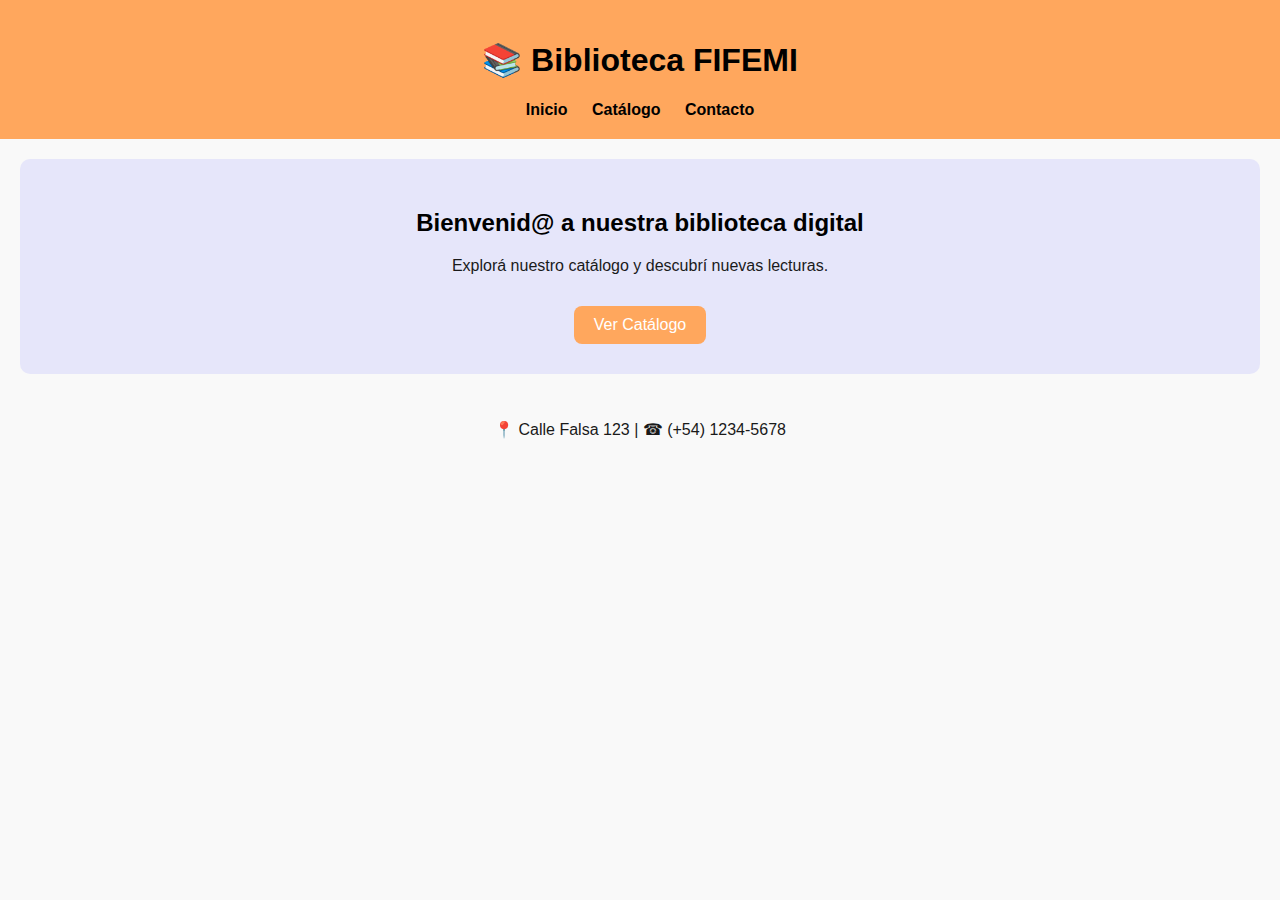
<file: index.html>
<!DOCTYPE html>
<html lang="es">

<head>
    <meta charset="UTF-8">
    <meta name="viewport" content="width=device-width, initial-scale=1.0">
    <title>Biblioteca FIFEMI</title>
    <link rel="stylesheet" href="style.css">
</head>

<body>
    <header>
        <h1>📚 Biblioteca FIFEMI</h1>
        <nav>
            <a href="index.html">Inicio</a>
            <a href="catalogo.html">Catálogo</a>
            <a href="contacto.html">Contacto</a>
        </nav>
    </header>

    <main>
        <section class="bienvenida">
            <h2>Bienvenid@ a nuestra biblioteca digital</h2>
            <p>Explorá nuestro catálogo y descubrí nuevas lecturas.</p>
            <a href="catalogo.html" class="boton">Ver Catálogo</a>
        </section>
    </main>

    <footer>
        <p>📍 Calle Falsa 123 | ☎ (+54) 1234-5678</p>
    </footer>
    <script src="script.js"></script>
</body>

</html>
</file>
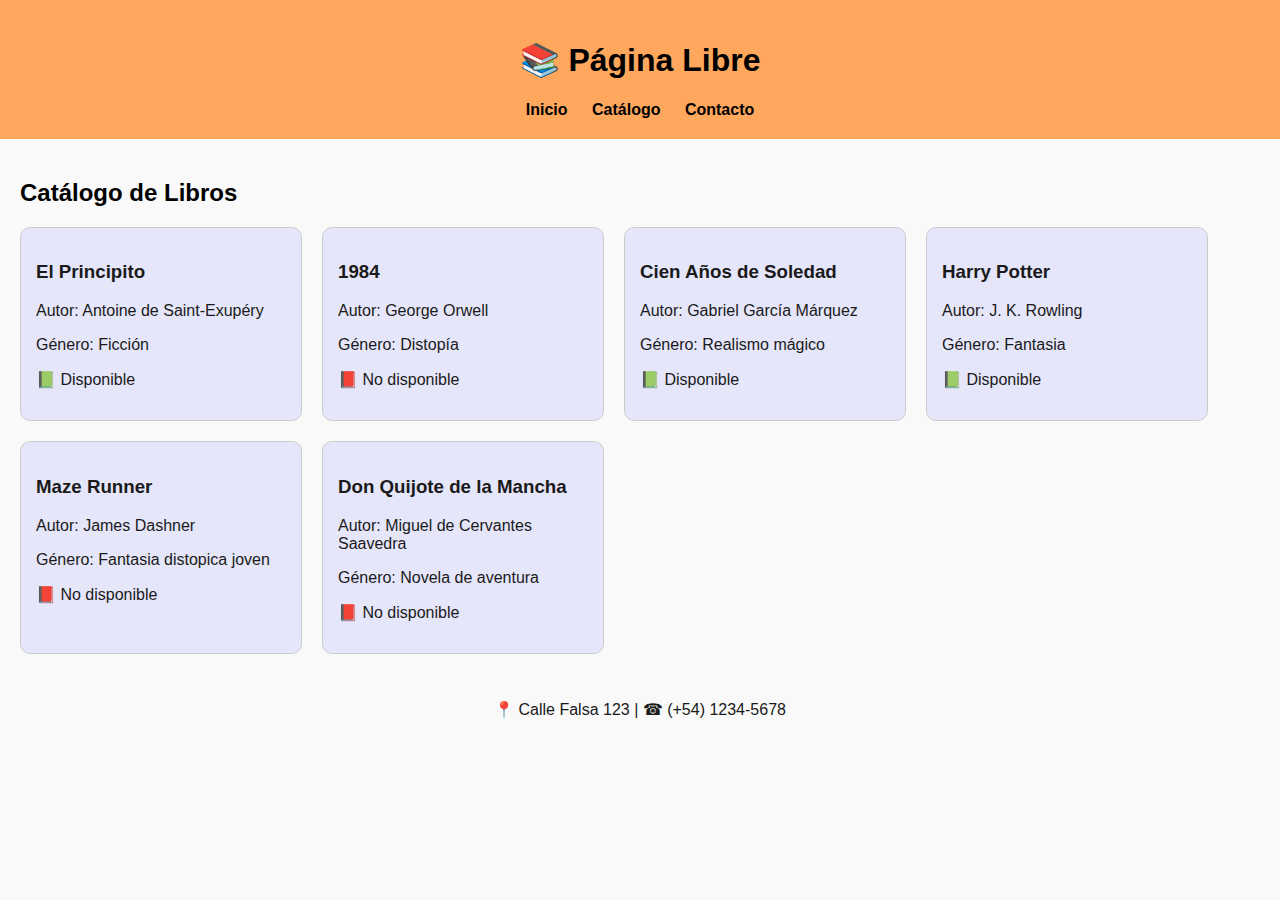
<file: catalogo.html>
<!DOCTYPE html>
<html lang="es">

<head>
    <meta charset="UTF-8">
    <meta name="viewport" content="width=device-width, initial-scale=1.0">
    <title>Catálogo de Libros - Página Libre</title>
    <link rel="stylesheet" href="style.css">
</head>

<body>
    <header>
        <h1>📚 Página Libre</h1>
        <nav>
            <a href="index.html">Inicio</a>
            <a href="catalogo.html">Catálogo</a>
            <a href="contacto.html">Contacto</a>
        </nav>
    </header>

    <main>
        <h2>Catálogo de Libros</h2>
        <section class="catalogo">
            <div class="libro">
                <h3>El Principito</h3>
                <p>Autor: Antoine de Saint-Exupéry</p>
                <p>Género: Ficción</p>
                <p>📗 Disponible</p>
            </div>

            <div class="libro">
                <h3>1984</h3>
                <p>Autor: George Orwell</p>
                <p>Género: Distopía</p>
                <p>📕 No disponible</p>
            </div>

            <div class="libro">
                <h3>Cien Años de Soledad</h3>
                <p>Autor: Gabriel García Márquez</p>
                <p>Género: Realismo mágico</p>
                <p>📗 Disponible</p>
            </div>

            <div class="libro">
                <h3>Harry Potter</h3>
                <p>Autor: J. K. Rowling</p>
                <p>Género: Fantasia</p>
                <p>📗 Disponible</p>
            </div>
            <div class="libro">
                <h3>Maze Runner</h3>
                <p>Autor: James Dashner</p>
                <p>Género: Fantasia distopica joven</p>
                <p>📕 No disponible</p>
            </div>
            <div class="libro">
                <h3>Don Quijote de la Mancha</h3>
                <p>Autor: Miguel de Cervantes Saavedra</p>
                <p>Género: Novela de aventura</p>
                <p>📕 No disponible</p>
            </div>
        </section>
    </main>

    <footer>
        <p>📍 Calle Falsa 123 | ☎ (+54) 1234-5678</p>
    </footer>
    <script src="script.js"></script>
</body>

</html>
</file>
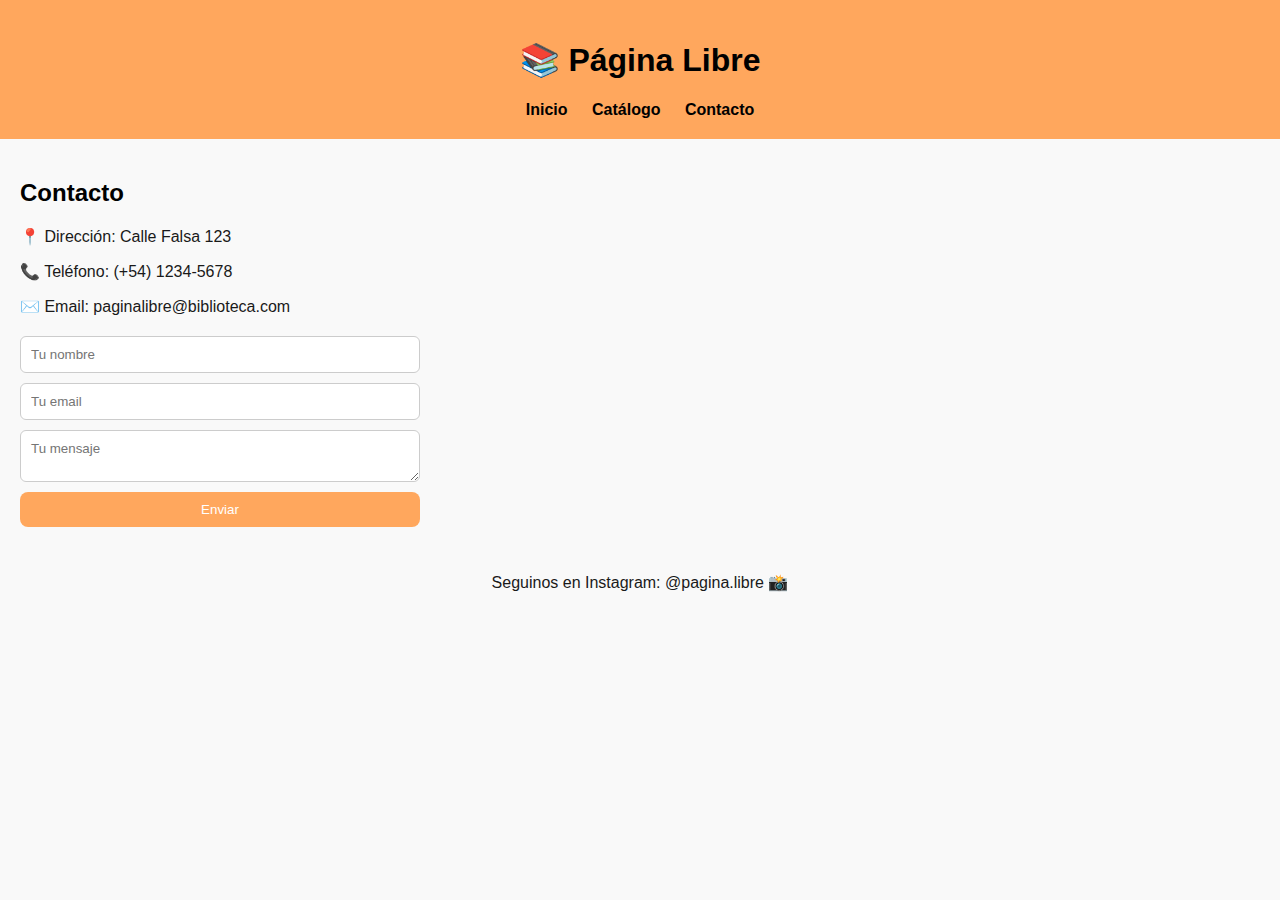
<file: contacto.html>
<!DOCTYPE html>
<html lang="es">

<head>
    <meta charset="UTF-8">
    <meta name="viewport" content="width=device-width, initial-scale=1.0">
    <title>Contacto - Página Libre</title>
    <link rel="stylesheet" href="style.css">
</head>

<body>
    <header>
        <h1>📚 Página Libre</h1>
        <nav>
            <a href="index.html">Inicio</a>
            <a href="catalogo.html">Catálogo</a>
            <a href="contacto.html">Contacto</a>
        </nav>
    </header>

    <main>
        <h2>Contacto</h2>
        <p>📍 Dirección: Calle Falsa 123</p>
        <p>📞 Teléfono: (+54) 1234-5678</p>
        <p>✉️ Email: paginalibre@biblioteca.com</p>

        <form>
            <input type="text" placeholder="Tu nombre">
            <input type="email" placeholder="Tu email">
            <textarea placeholder="Tu mensaje"></textarea>
            <button type="submit">Enviar</button>
        </form>
    </main>

    <footer>
        <p>Seguinos en Instagram: @pagina.libre 📸</p>
    </footer>
    <script src="script.js"></script>
</body>

</html>
</file>
<file: style.css>
* {
    font-family: Helvetica;
}

body {
    font-family: 'Roboto', sans-serif;
    margin: 0;
    background-color: #F9F9F9;
    color: #1A1A1A;
}

header {
    background-color: #ffa75d;
    padding: 20px;
    text-align: center;
}

nav a {
    margin: 0 10px;
    text-decoration: none;
    color: black;
    font-weight: bold;
}

h1,
h2 {
    color: black;
}

main {
    padding: 20px;
}

.bienvenida {
    text-align: center;
    background-color: #E6E6FA;
    padding: 30px;
    border-radius: 10px;
}

.boton {
    display: inline-block;
    margin-top: 15px;
    padding: 10px 20px;
    background-color: #ffa75d;
    color: white;
    border: none;
    border-radius: 8px;
    text-decoration: none;
}

.catalogo {
    display: flex;
    flex-wrap: wrap;
    gap: 20px;
}

.libro {
    background-color: #E6E6FA;
    border: 1px solid #ccc;
    padding: 15px;
    border-radius: 10px;
    width: 250px;
}

form {
    display: flex;
    flex-direction: column;
    max-width: 400px;
    margin-top: 20px;
}

form input,
form textarea {
    margin-bottom: 10px;
    padding: 10px;
    border-radius: 6px;
    border: 1px solid #ccc;
}

form button {
    background-color: #ffa75d;
    color: white;
    padding: 10px;
    border: none;
    border-radius: 8px;
    cursor: pointer;
}

footer {
    text-align: center;
    padding: 10px;
}
</file>
